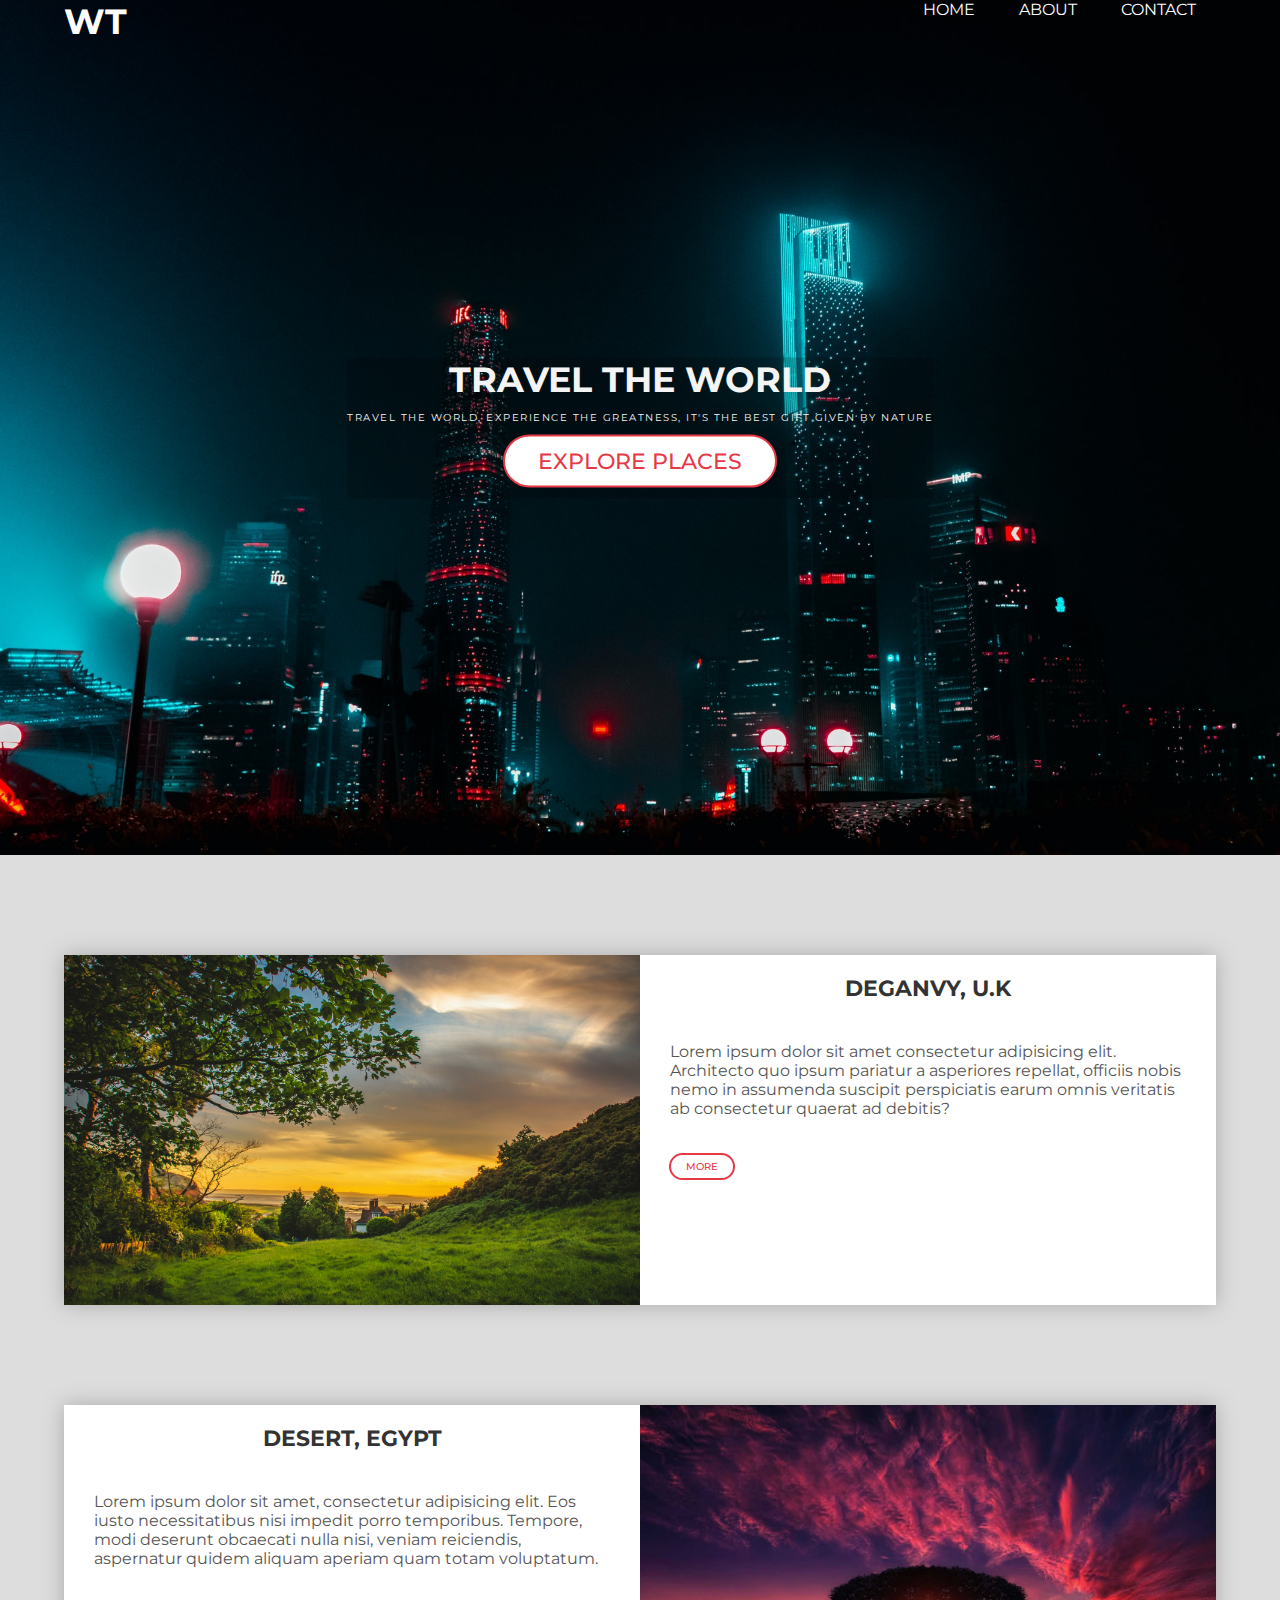
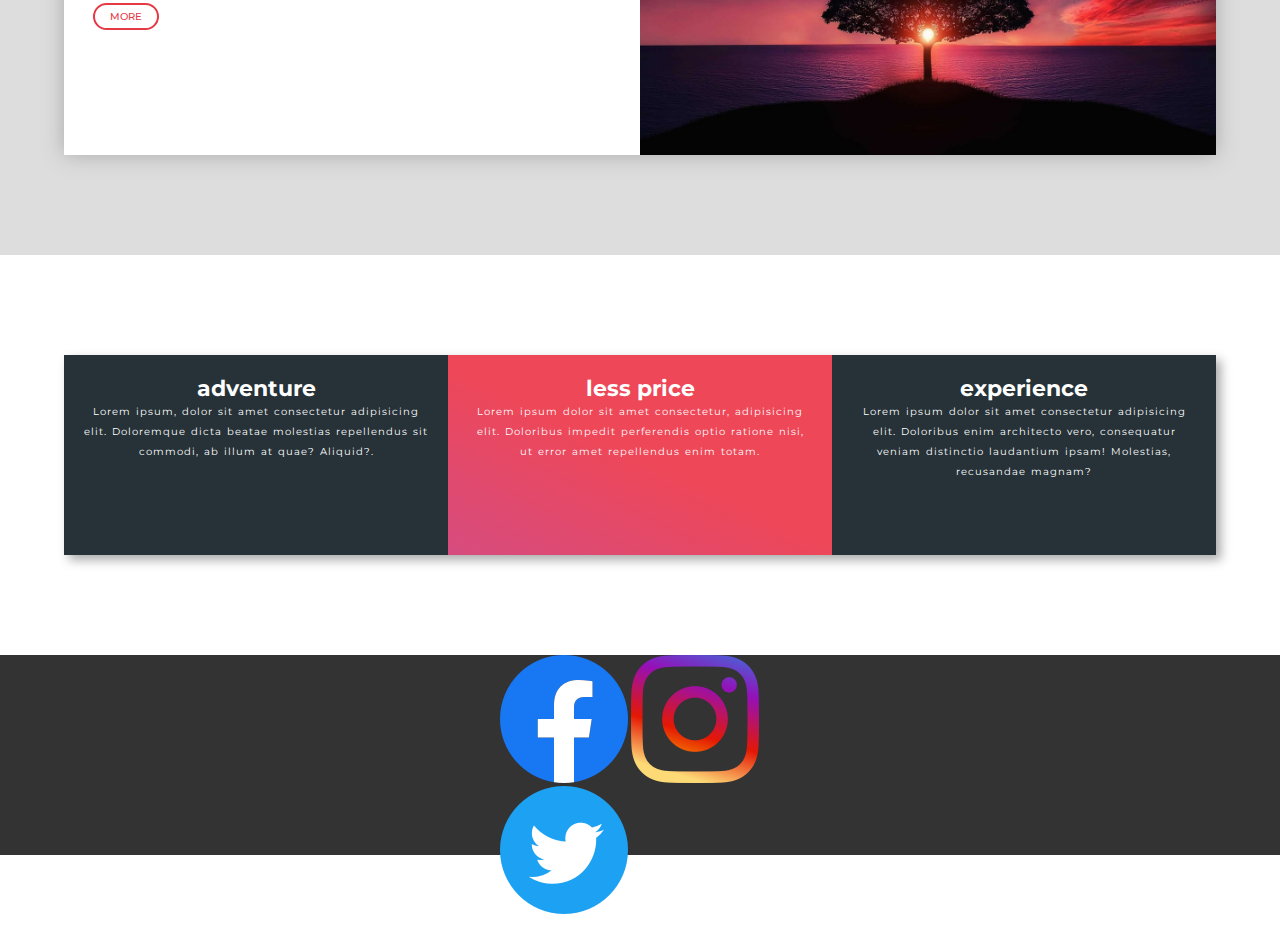
<file: travel website/index.html>
<!DOCTYPE html>
<html lang="en">
<head>
    <meta charset="UTF-8">
    <meta http-equiv="X-UA-Compatible" content="IE=edge">
    <meta name="viewport" content="width=device-width, initial-scale=1.0">
    <link rel="stylesheet" href="./css/style.css">
    <link rel="stylesheet" href="https://cdnjs.cloudflare.com/ajax/libs/font-awesome/5.15.2/css/all.min.css" integrity="sha512-HK5fgLBL+xu6dm/Ii3z4xhlSUyZgTT9tuc/hSrtw6uzJOvgRr2a9jyxxT1ely+B+xFAmJKVSTbpM/CuL7qxO8w==" crossorigin="anonymous" />
    <title>TRAVEL WEBSITE</title>
</head>
<body>
    <header class="header">
        <nav class="navbar">
            <div class="container">
                <h1 class="logo">WT</h1>
                    <p  class="para" style="text-align:right;"><a href="./index.html">Home</a>
                    <a href="./about.html">About</a>
                    <a href="./contact.html">Contact</a></p>
            </div>
        </nav>

        <div class="header-content">
            <h1 class="lg-heading text-light">travel the world</h1>
            <p class="text-light ">travel the world, experience the greatness, it's the best gift given by nature</p>
            <a href="#" class="btn btn-primary text-red md-heading">explore places</a>
        </div>

    </header>

    <section class="showcase">
        <div class="container">
            <div class="row row1">
                <div class="img-box">
                    <img src="./img/showcase-photo3.jpg" alt="image description">
                </div>
                <div class="text-box">
                    <h2 class="md-heading text-black">DEGANVY, U.K</h2>
                    <p class="text-gray">Lorem ipsum dolor sit amet consectetur adipisicing elit. Architecto quo ipsum pariatur a asperiores repellat, officiis nobis nemo in assumenda suscipit perspiciatis earum omnis veritatis ab consectetur quaerat ad debitis?</p>
                    <a href="./about.html" class="btn text-red btn-secondary">more</a>
                </div>
            </div>
            <div class="row row2">
                <div class="img-box">
                    <img src="./img/showcase-photo1.jpg" alt="photo">
                </div>
                <div class="text-box">
                    <h2 class="md-heading text-black">DESERT, EGYPT</h2>
                    <p class="text-gray">Lorem ipsum dolor sit amet, consectetur adipisicing elit. Eos iusto necessitatibus nisi impedit porro temporibus. Tempore, modi deserunt obcaecati nulla nisi, veniam reiciendis, aspernatur quidem aliquam aperiam quam totam voluptatum.</p>
                    <a href="./about.html" class="btn text-red btn-secondary">more</a>
                </div>
            </div>
        </div>
    </section>

    <section class="features">
        <div class="container">
            <div class="box-wrapper">
                <div class="box box-1">
                    <h2 class="md-heading">adventure</h2>
                    <p>Lorem ipsum, dolor sit amet consectetur adipisicing elit. Doloremque dicta beatae molestias repellendus sit commodi, ab illum at quae? Aliquid?.</p>
                </div>
                <div class="box box-2">
                    <h2 class="md-heading">less price</h2>
                    <p>Lorem ipsum dolor sit amet consectetur, adipisicing elit. Doloribus impedit perferendis optio ratione nisi, ut error amet repellendus enim totam.</p>
                </div>
                <div class="box box-3">
                    <h2 class="md-heading">experience</h2>
                    <p>Lorem ipsum dolor sit amet consectetur adipisicing elit. Doloribus enim architecto vero, consequatur veniam distinctio laudantium ipsam! Molestias, recusandae magnam?</p>
                </div>
            </div>
        </div>
    </section>

    <footer class="footer">
        <div class="social-media-links">
            <img src="./img/facebook.webp" alt="facebook">
            <img src="./img/insta.webp" alt="instagram">
            <img src="./img//twitter.webp" alt="twitter">
        </div>
        <p>world travel &copy; 2020,all rights reserved</p>
    </footer>

</body>
</html>
</file>
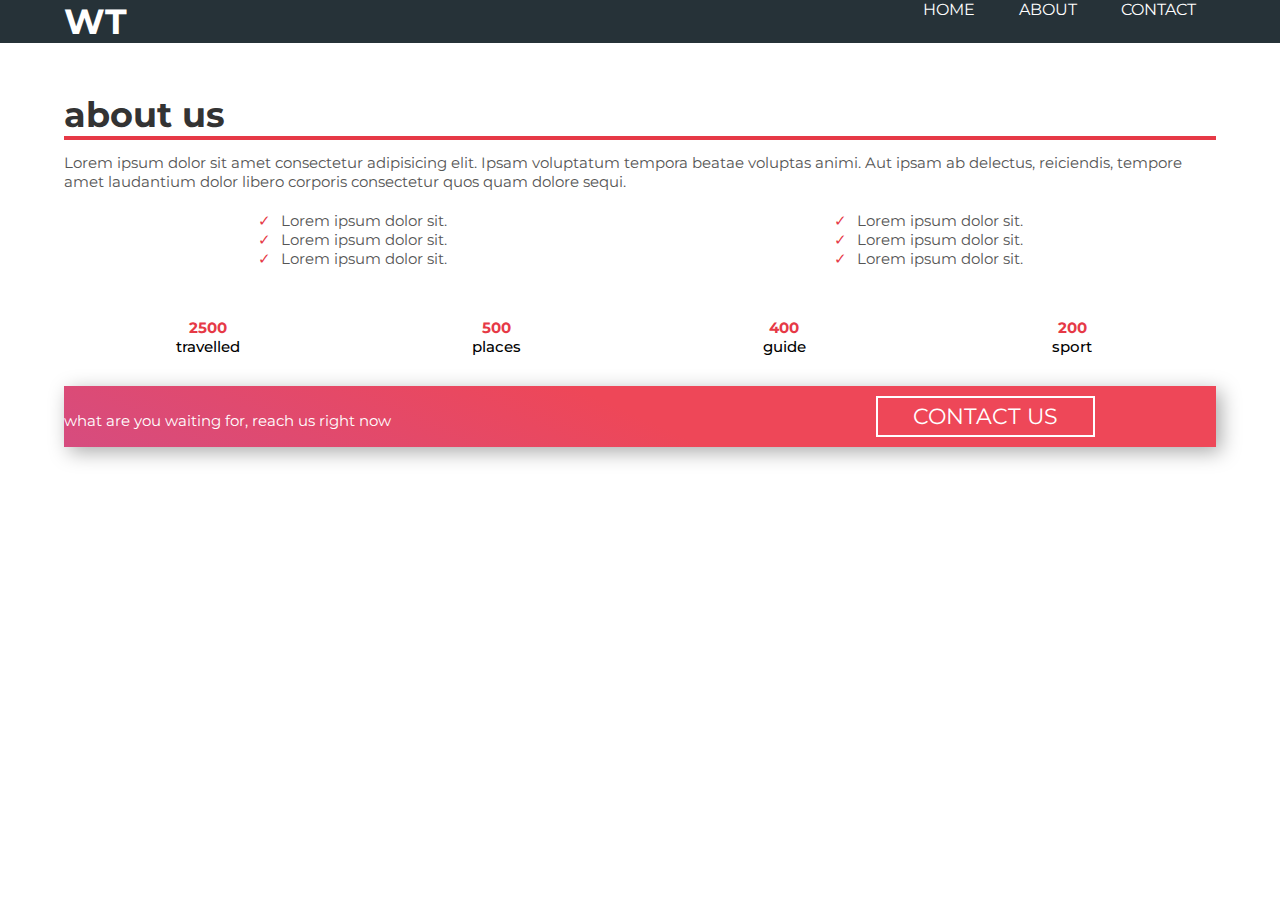
<file: travel website/about.html>
<!DOCTYPE html>
<html lang="en">
<head>
    <meta charset="UTF-8">
    <meta http-equiv="X-UA-Compatible" content="IE=edge">
    <meta name="viewport" content="width=device-width, initial-scale=1.0">
    <link rel="stylesheet" href="./css/style.css">
    <link rel="stylesheet" href="https://cdnjs.cloudflare.com/ajax/libs/font-awesome/5.15.2/css/all.min.css" integrity="sha512-HK5fgLBL+xu6dm/Ii3z4xhlSUyZgTT9tuc/hSrtw6uzJOvgRr2a9jyxxT1ely+B+xFAmJKVSTbpM/CuL7qxO8w==" crossorigin="anonymous" />
    <title>TRAVEL WEBSITE</title>
</head>
<body>
    <nav class="navbar bg-dark">
        <div class="container">
            <h1 class="logo">WT</h1>
                <p  class="para" style="text-align:right;"><a href="./index.html">Home</a>
                <a href="./about.html">About</a>
                <a href="./contact.html">Contact</a></p>
        </div>
    </nav>

    <section class="about">
        <div class="container">
            <h2 class="lg-heading text-black">about us</h2><br>
            <p class="text-gray medium"> Lorem ipsum dolor sit amet consectetur adipisicing elit. Ipsam voluptatum tempora beatae voluptas animi. Aut ipsam ab delectus, reiciendis, tempore amet laudantium dolor libero corporis consectetur quos quam dolore sequi.</p>
            <div class="about-wrapper">
                <div class="left">
                    <ul class="medium" style = 'list-style-type:none'>
                        <li class="text-gray">Lorem ipsum dolor sit.</li>
                        <li class="text-gray">Lorem ipsum dolor sit.</li>
                        <li class="text-gray">Lorem ipsum dolor sit.</li>
                    </ul>
                </div>
                <div class="right">
                    <ul class="medium" style = 'list-style-type:none'>
                        <li class="text-gray">Lorem ipsum dolor sit.</li>
                        <li class="text-gray">Lorem ipsum dolor sit.</li>
                        <li class="text-gray">Lorem ipsum dolor sit.</li>
                    </ul>
                </div>
            </div>

            <div class="count">
                <div class="count-item count-item1 medium">
                    <span>2500</span>
                    <p>travelled</p>
                </div>
                <div class="count-item count-item2 medium">
                    <span>500</span>
                    <p>places </p>
                </div>
                <div class="count-item count-item3 medium">
                    <span>400</span>
                    <p>guide</p>
                </div>
                <div class="count-item count-item4 medium">
                    <span>200</span>
                    <p>sport</p>
                </div>
            </div>

            <div class="cont">
                <div class="cont-left medium">
                    <p>what are you waiting for, reach us right now</p>
                </div>
                <div class="cont-right md-heading">
                    <a href="./contact.html">contact us</a>
                </div>
            </div>
            
        </div>
    </section>
</body>
</html>
</file>
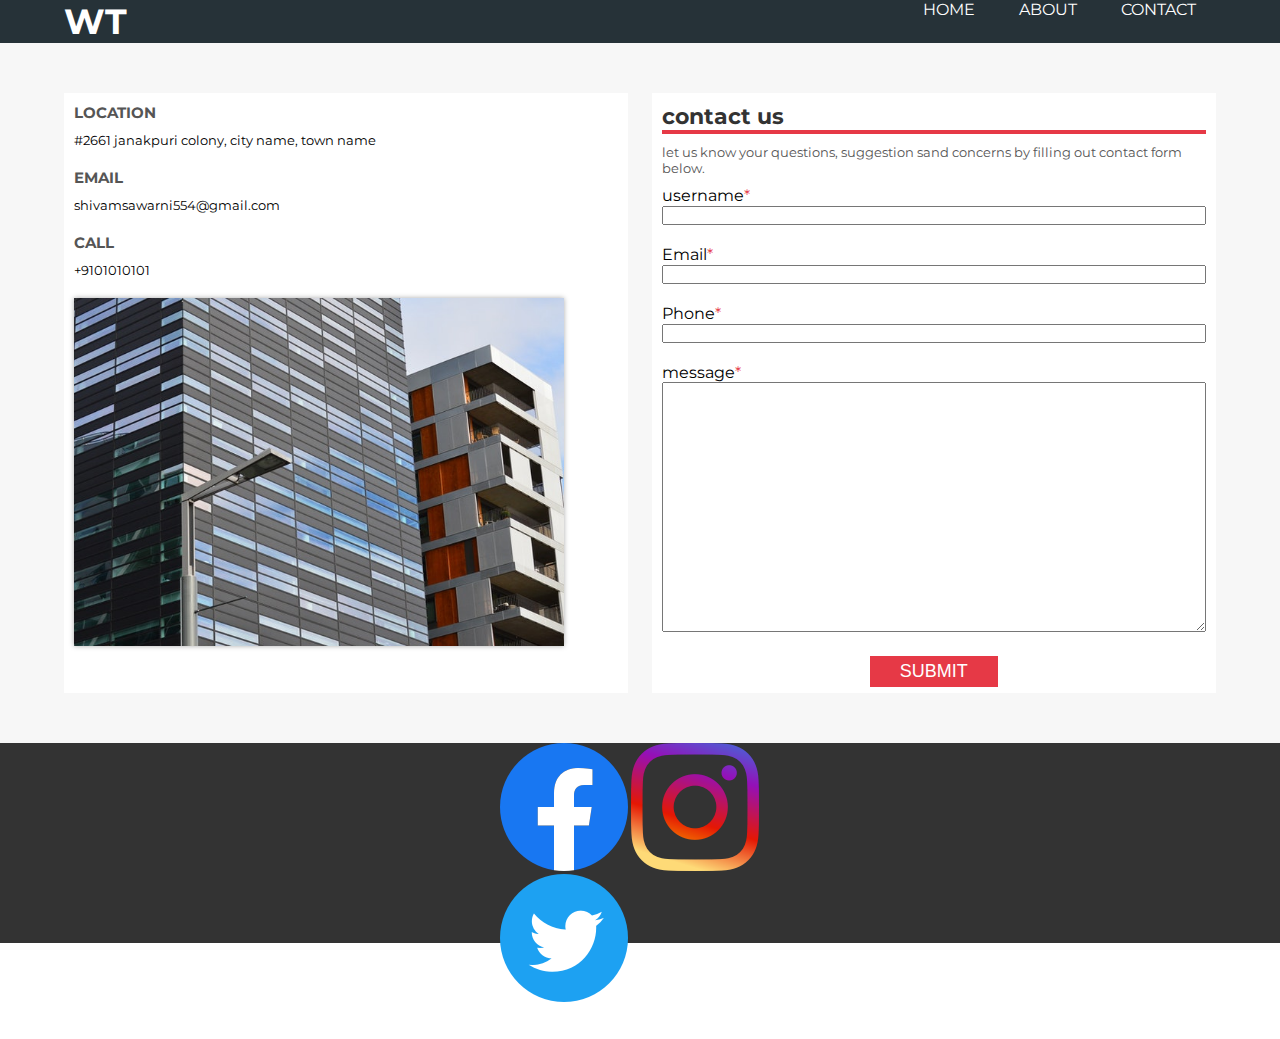
<file: travel website/contact.html>
<!DOCTYPE html>
<html lang="en">
<head>
    <meta charset="UTF-8">
    <meta http-equiv="X-UA-Compatible" content="IE=edge">
    <meta name="viewport" content="width=device-width, initial-scale=1.0">
    <link rel="stylesheet" href="./css/style.css">
    <link rel="stylesheet" href="https://cdnjs.cloudflare.com/ajax/libs/font-awesome/5.15.2/css/all.min.css" integrity="sha512-HK5fgLBL+xu6dm/Ii3z4xhlSUyZgTT9tuc/hSrtw6uzJOvgRr2a9jyxxT1ely+B+xFAmJKVSTbpM/CuL7qxO8w==" crossorigin="anonymous" />
    <title>TRAVEL WEBSITE</title>
</head>
<body>
    <nav class="navbar bg-dark">
        <div class="container">
            <h1 class="logo">WT</h1>
                <p  class="para" style="text-align:right;"><a href="./index.html">Home</a>
                <a href="./about.html">About</a>
                <a href="./contact.html">Contact</a></p>
        </div>
    </nav>

    <section class="contact-form">
        <div class="container">
            <div class="form-wrapper">
                <div class="company-address">
                    <div class="address-group">
                        <h2 class="text-gray medium">location</h2>
                        <p class="perfect-size">#2661 janakpuri colony, city name, town name</p>
                    </div>
                    <div class="address-group">
                        <h2 class="text-gray medium">email</h2> 
                        <p class="perfect-size">shivamsawarni554@gmail.com</p>
                    </div>
                    <div class="address-group">
                        <h2 class="text-gray medium">call</h2>
                        <p class="perfect-size">+9101010101</p>
                    </div>
                    <img src="./img/company-img.jpg" alt="company image">
                </div>

                <form action="" class="form">
                    <h1 class="md-heading text-black">contact us</h1>
                    <p class="text-gray perfect-size">let us know your questions, suggestion sand concerns by filling out contact form below. </p>
                    <div class="form-group">
                        <label for="username">username</label>
                        <input type="text" name="" id="username" required>
                    </div>
                    <div class="form-group">
                        <label for="email">Email</label>
                        <input type="email" name="" id="email" required>
                    </div>
                    <div class="form-group">
                        <label for="phone">Phone</label>
                        <input type="text" name="" id="phone" required>
                    </div>
                    <div class="form-group"> 
                        <label for="message">message</label>
                        <textarea name="" id="message" cols="30" rows="10"></textarea>
                    </div>
                    <button type="submit" class="form-submit form-btn">submit</button>
                </form>

            </div>
        </div>
    </section>

    <footer class="footer">
        <div class="social-media-links">
            <img src="./img/facebook.webp" alt="facebook">
            <img src="./img/insta.webp" alt="instagram">
            <img src="./img//twitter.webp" alt="twitter">
        </div>
        <p>world travel &copy; 2020,all rights reserved</p>
    </footer>
    
</body>
</html>
</file>
<file: travel website/css/style.css>
@import url('https://fonts.googleapis.com/css2?family=Montserrat:wght@300;400;500;700&display=swap');


*{
    margin:0px;
    padding: 0px;
    box-sizing: border-box;
}

html{
    font-size: 62.5%;
}

body{
    font-family: 'Montserrat', sans-serif;
}

.header{
    position: relative;
    height: 95vh;
    background: url('../img/header-image.jpg');
    background-size: cover;
    background-position: center;
    background-repeat: no-repeat;
    color:white;
}

.logo,
.para a{
    color:white;
}

.navbar .container .para{
    font-size: 1.6rem;
    font-weight: 300px;
}

.navbar .container .para a{
    padding: 15px 20px;
    word-spacing: 100px;
    text-decoration: none;
    text-transform: uppercase;
}


.navbar .container  .logo{
    display:inline-block;
    float:left;
    font-size: 3.5rem;
    font-weight: 300px;
}

.navbar .logo .para{
    float:right;
}

.navbar .container .para a:hover{
    padding-bottom: 2px;
    border-bottom: 1px solid white;
}

.navbar::after{
    content: '';
    display:block;
    clear:both;
}

.header-content h1{
    font-weight: 700px;
    text-transform: uppercase;
    margin-bottom: 10px;
}

.header-content p{
    text-transform: uppercase;
    letter-spacing: 1.5px;
}

/* ############ UTILITY CLASSES #################### */

.container{
    max-width: 1200px;
    width:90%;
    margin:0 auto;
}

.bg-dark{
    background-color: #263238;
}

.perfect-size{
    font-size: small;
}

.lg-heading{
    font-size: 3.5rem;
}

.md-heading{
    font-size: 2.2rem;
}

.medium{
    font-size: 1.5rem;
}

.text-red{
    color:#e63946;
}

.text-light{
    color: #f4f4f4;
}

.text-black{
    color:#333;
}

.text-gray{
    color:#555;
}

.btn{
    display:inline-block;
    padding:0.5em 1.5em;
    text-transform: uppercase;
    font-weight: 500;
    margin:0.5em 0;
    text-decoration: none;
}

.btn-primary{
    background-color: #fff;
    border:2px solid #e63946;
    border-radius: 100px;
    color:#e63946;
}

.btn-secondary{
    position:absolute;
    left:5%;
    border-radius: 100px;
    color:#e63946;
    border:2px solid #e63946;
    background-color: #fff;
    font-weight: 500;
}

.btn:hover{
    background-color: #ddd;
}


/* ############## HEADER CONTENT STYLING ################# */

.header-content{
    margin-bottom: 2px;
    text-align: center;
    position: absolute;
    top:50%;
    left:50%;
    transform: translate(-50%,-50%);
    background: linear-gradient(rgba(0,0,0,.2), rgba(0,0,0,.2));
}


/* ############### SHOWCASE SECTION STYLING ################# */
.showcase{
    background: #ddd;
    padding: 10rem 0;
}

.row{
    height:350px;
    background-color: #fff;
    box-shadow: 0px 0px 20px 0px #aaa;
}

.row1{
    margin-bottom: 10rem;
}

.row1 .img-box, .row2 .text-box{
    float:left;
    width:50%;
}

.row2 .img-box, .row1 .text-box{
    float:right;
    width:50%;
}

.row .img-box{
    height:100%;
}

.row .text-box p{
    padding:3rem;
    font-size: medium;
}

.row .img-box img{
    display:inline-block;
    width:100%;
    height:100%;
    object-fit: cover;
}

.row .text-box h2{
    padding:10px;
    margin-top: 10px;
    text-align: center;
}

.row .text-box{
    position: relative;
}

.row::after{
    content:'';
    display:block;
    clear:both;
}

/* #################### FEATURE SECTION ##################### */
.features{
    padding: 10rem 0rem;
}

.box-wrapper{
    box-shadow: 5px 5px 10px 0px rgba(0, 0, 0, 0.336) ;
}

.box{
    width:33.333333%;
    float:left;
    padding:2rem;
    text-align: center;
    height:200px;
}

.box-1, .box-3{
    background-color: #263238;
    color:white;
}

.box-2{
    background: linear-gradient(25deg,#d64c7f,#ee4758 50%);
    color:#fff;
}

.box-wrapper p{
    word-spacing: 1px;
    letter-spacing: 1px;
    line-height: 20px;
}

.box-wrapper::after{
    content:'';
    display:block;
    clear:both;
}

/* ################### FOOTER ##################### */

.social-media-links{
    padding: 0px 500px;
    margin-bottom: 1rem;
}

.footer{
    background-color: #333;
    height: 200px;
}

.footer p{
    color:#fff;
    font-size: 2rem;
    text-align: center;
}


/* ############ ABOUT PAGE STYLING ############### */

.about{
    padding:5rem 0rem;
}

.about .container h2{
    border-bottom: 4px solid #e63946;
}

/* ################# ABOUT WRAPPER STYLING ################## */

.about-wrapper{
    margin-top: 2rem;
    text-align: center;
}

.about-wrapper .left{
    float:left;
    width:50%;
}

.about-wrapper .right{
    float:right;
    width:50%;
}

.about-wrapper::after{
    content:'';
    display:block;
    clear:both;
}

.about-wrapper li::before{
    content:'\2713';
    color:#e63946;
    padding-right: 1rem;
}

/* ############ COUNT STYLING ############### */

span{
    color:#e63946;
    font-weight: bold;
}

.count{
    margin-top: 5rem;
}

.count-item{
    float:left;
    width:25%;
    text-align: center;
    font-weight: 500;
}

.count::after{
    content:'';
    display:block;
    clear:both;
}

/* ########### BANNER STYLING ############# */

.cont{
    background: linear-gradient(25deg,#d64c7f,#ee4758 50%);
    /* border:2px solid green; */
    color:#fff;
    margin-top: 3rem;
    box-shadow: 5px 5px 20px 0px rgba(0, 0, 0, 0.336);
}

.cont-left{
    width:60%;
    float:left;
    margin-top: 2.5rem;
}

.cont-right{
    width:40%;
    float:right;
    text-align: center;
    color:#fff;
    padding:1rem;
}

.cont::after{
    content:'';
    display:block;
    clear:both;
}

.cont .cont-right a{
    color:#fff;
    text-align: right;
    display:inline-block;
    padding:0.5rem 3.5rem;
    text-decoration: none;
    text-transform: uppercase;
    border:2px solid #fff;
}


/* ############## CONTACT-PAGE STYLING ########## */

.contact-form{
    padding: 5rem 0rem;
    background: #f7f7f7;
}


.form-wrapper .company-address{
    height:600px;
    background: #fff;
    width:49%;
    float:left;
    padding: 1rem;
}


.form-wrapper::after{
    content:'';
    display:block;
    clear:both;
}

.form-wrapper .company-address img{
    width:90%;
    height:60%;
    box-shadow: 0px 0px 5px rgba(0, 0, 0, 0.336);
}

.address-group h2{
    text-transform: uppercase;
    margin-bottom: 1rem;
}

.address-group{
    margin-bottom: 2rem;
}

/* ############ FORM STYLING ############# */

.form-wrapper .form{
    height:600px;
    background: #fff;
    width:49%;
    float:right;
    font-size: 1.6rem;
    padding: 1rem;
}

.form h1{
    border-bottom: 4px solid #e63946;
}

.form p{
    margin-top: 1rem;
    margin-bottom: 1rem;
}

.form label{
    display: block;
}

.form-group{
    margin-bottom: 2rem;
}

.form-group input{
    width: 100%;
}

.form-wrapper .form textarea{
    width:100%;
    height: 250px;
    padding: 1rem;
}

.form-wrapper .form label::after{
    content: '* ';
    color:#e63946;
}

.form-btn{
    display:block;
    margin:0 auto; 
    padding: 0.5rem 3rem;
    font-size: 1.8rem;
    text-transform: uppercase;
    background: #e63946;
    color:#fff;
    outline:none;
    border:none;
    cursor:pointer;
}

/* ######################## MEDIA QUERIES ############################ */

@media (max-width: 500px){
    html{
        font-size: 50%;
    }

    .navbar .container  .logo{
        margin-bottom: 2rem;
    }

    .header-content h1{
        display: none;
    }

    .navbar .container  .logo, .navbar .container .para{
        float: none;
        display: block;
        width: 100%;
        text-align: center;
    }

    .row{
        height:auto;
        width:100%;
    }

    .row .img-box, .row .text-box{
        float: none;
        width: 100%;
        text-align: center;
    }

    .features .box{
        float: none;
        width: 100%;
        text-align: center;
        height: 150px;
    }

    .footer{
        height: 100px;
        width: 100%;
    }

    .social-media-links img{
        display: none;
    }

    .cont-left, .cont-right{
        float: none;
        width: 100%;
        text-align: center;
    }

    .form-wrapper .company-address{
        float: none;
        width: 100%;
        height: auto;
        margin-bottom: 5rem;
    }

    .form-wrapper .form{
        float: none;
        width: 100%;
        height: auto;
    }
}

@media (min-width:501px) and (max-width:768px){
    html{
        font-size: 60%;
    }

    p{
        font-size: 1.6rem;
    }

    .row{
        height:auto;
        width:100%;
    }

    .row .img-box, .row .text-box{
        float: none;
        width: 100%;
        text-align: center;
    }

    .features .box{
        float: none;
        width: 100%;
        text-align: center;
        height: 150px;
    }

    .footer{
        height: 100px;
        width: 100%;
    }

    .social-media-links img{
        display: none;
    }

    .cont-left, .cont-right{
        float: none;
        width: 100%;
        text-align: center;
    }

    .form-wrapper .company-address{
        float: none;
        width: 100%;
        height: auto;
        margin-bottom: 5rem;
    }

    .form-wrapper .form{
        float: none;
        width: 100%;
        height: auto;
    }
}

@media (min-width: 769px) and (max-width: 1200px){
    html{
        font-size: 70%;
    }

    .footer{
        height: 100px;
        width: 100%;
    }

    .social-media-links img{
        display: none;
    }
}

@media (orientation: landscape) and (max-height: 500px){
    .header{
        height: 90vmax;
    }
}
</file>
